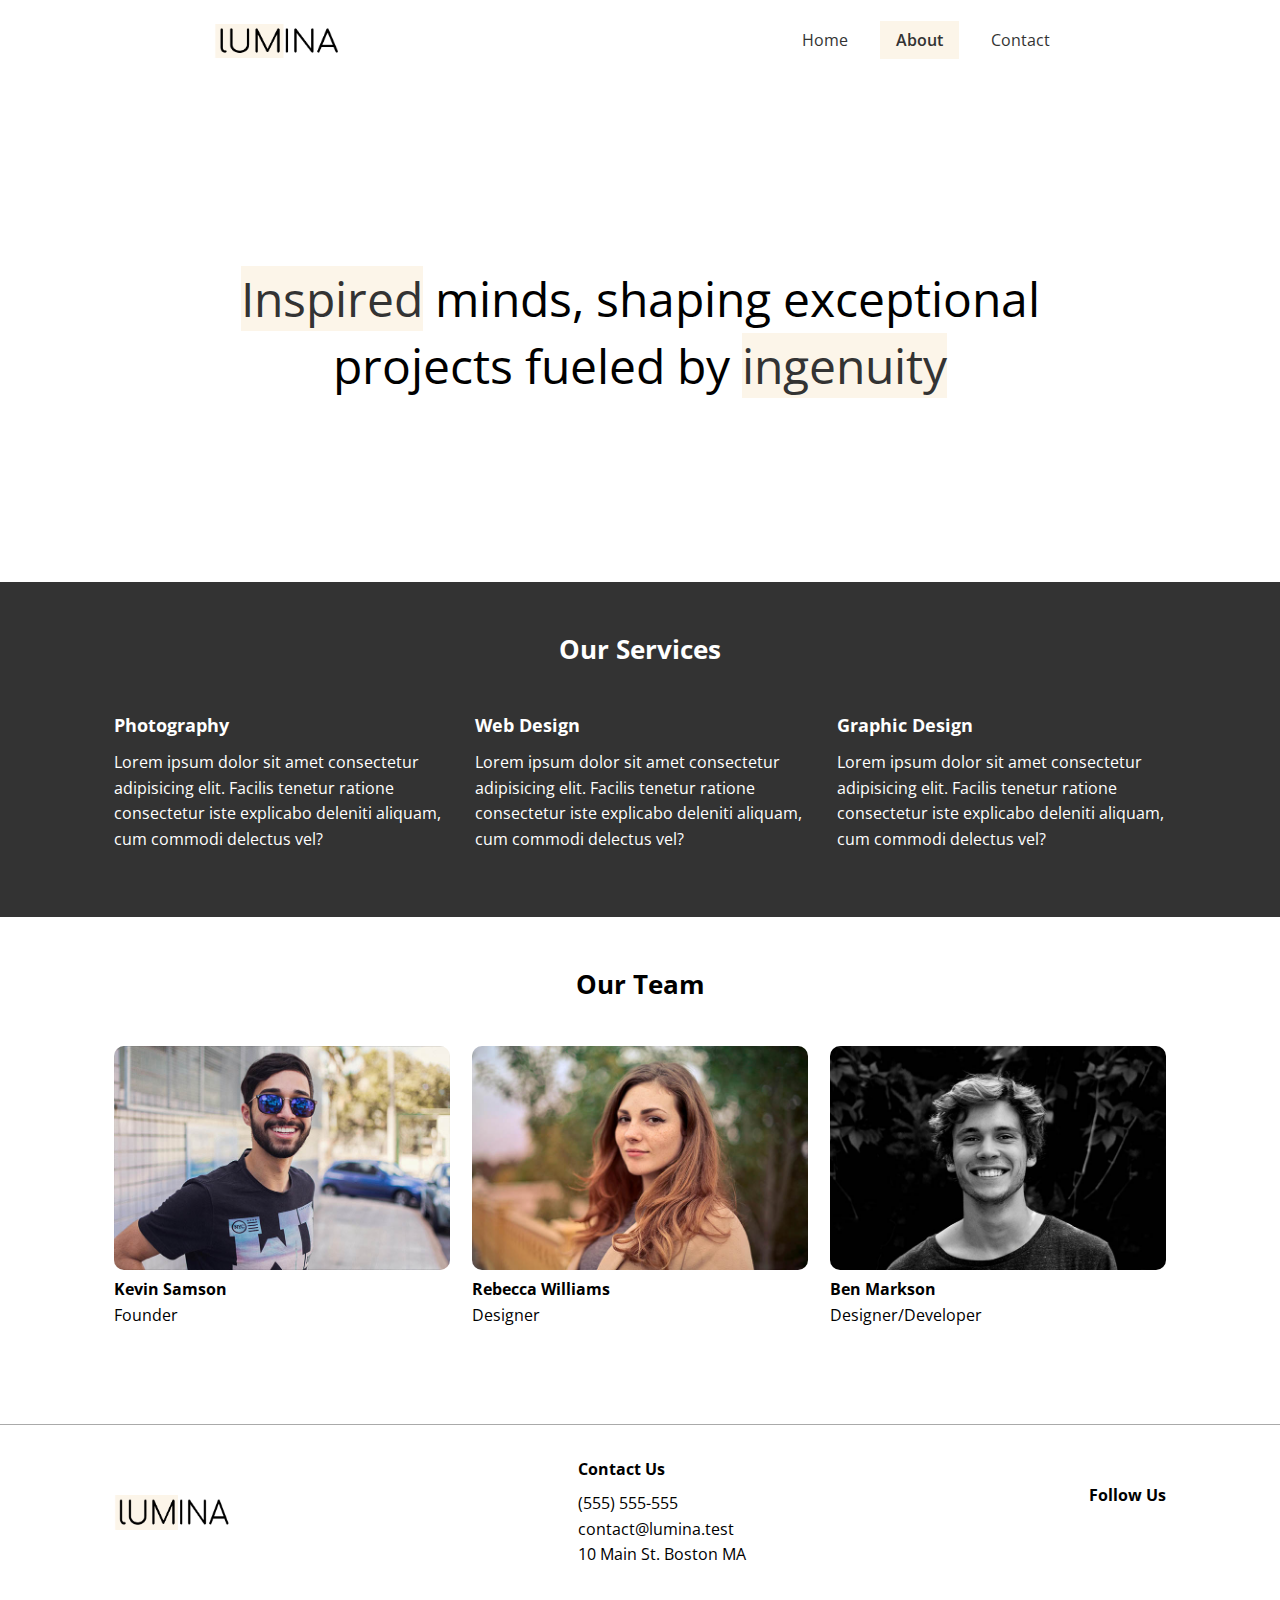
<file: about.html>
<!DOCTYPE html>
<html lang="en">
	<head>
		<meta charset="UTF-8" />
		<meta name="viewport" content="width=device-width, initial-scale=1.0" />
		<link
			rel="stylesheet"
			href="https://cdnjs.cloudflare.com/ajax/libs/font-awesome/6.6.0/css/all.min.css"
			integrity="sha512-Kc323vGBEqzTmouAECnVceyQqyqdsSiqLQISBL29aUW4U/M7pSPA/gEUZQqv1cwx4OnYxTxve5UMg5GT6L4JJg=="
			crossorigin="anonymous"
			referrerpolicy="no-referrer" />
		<link rel="preconnect" href="https://fonts.googleapis.com" />
		<link rel="preconnect" href="https://fonts.gstatic.com" crossorigin />
		<link
			href="https://fonts.googleapis.com/css2?family=Open+Sans:ital,wght@0,300..800;1,300..800&display=swap"
			rel="stylesheet" />
		<link rel="stylesheet" href="./css/style.css" />
		<link rel="icon" href="images/favicon.ico" />
		<title>About Lumina Creative</title>
	</head>
	<body>
		<header class="header">
			<div class="container container-sm header-flex">
				<img src="images/logo.png" alt="Lumina Creative" class="logo" />
				<nav>
					<ul class="main-menu">
						<li><a href="/">Home</a></li>
						<li><a class="current" href="about.html">About</a></li>
						<li><a href="contact.html">Contact</a></li>
					</ul>
				</nav>
			</div>
		</header>

		<section class="hero">
			<div class="container container-sm">
				<h2>
					<span class="bg-primary">Inspired</span> minds, shaping exceptional
					projects fueled by
					<span class="bg-primary">ingenuity</span>
				</h2>
			</div>
		</section>

		<section class="services bg-dark">
			<div class="container">
				<h2 class="section-heading">Our Services</h2>
				<div class="services-flex">
					<div class="service-item">
						<h4>Photography</h4>
						<p>
							Lorem ipsum dolor sit amet consectetur adipisicing elit. Facilis
							tenetur ratione consectetur iste explicabo deleniti aliquam, cum
							commodi delectus vel?
						</p>
					</div>
					<div class="service-item">
						<h4>Web Design</h4>
						<p>
							Lorem ipsum dolor sit amet consectetur adipisicing elit. Facilis
							tenetur ratione consectetur iste explicabo deleniti aliquam, cum
							commodi delectus vel?
						</p>
					</div>
					<div class="service-item">
						<h4>Graphic Design</h4>
						<p>
							Lorem ipsum dolor sit amet consectetur adipisicing elit. Facilis
							tenetur ratione consectetur iste explicabo deleniti aliquam, cum
							commodi delectus vel?
						</p>
					</div>
				</div>
			</div>
		</section>

		<section class="team">
			<div class="container container lg">
				<h2 class="section-heading">Our Team</h2>
				<div class="team-flex">
					<div class="team-item">
						<img src="images/team1.jpg" alt="Team Member" />
						<h4>Kevin Samson</h4>
						<p>Founder</p>
					</div>
					<div class="team-item">
						<img src="images/team2.jpg" alt="Team Member" />
						<h4>Rebecca Williams</h4>
						<p>Designer</p>
					</div>
					<div class="team-item">
						<img src="images/team3.jpg" alt="Team Member" />
						<h4>Ben Markson</h4>
						<p>Designer/Developer</p>
					</div>
				</div>
			</div>
		</section>

		<footer class="footer">
			<div class="container footer-flex">
				<img src="images/logo.png" alt="Lumina Creative" />
				<div>
					<h4>Contact Us</h4>
					<ul>
						<li>(555) 555-555</li>
						<li>contact@lumina.test</li>
						<li>10 Main St. Boston MA</li>
					</ul>
				</div>
				<div>
					<h4>Follow Us</h4>
					<a href="#"><i class="fab fa-facebook fa-2x"></i></a>
					<a href="#"><i class="fab fa-twitter fa-2x"></i></a>
					<a href="#"><i class="fab fa-instagram fa-2x"></i></a>
					<a href="#"><i class="fab fa-pinterest fa-2x"></i></a>
					<a href="#"><i class="fab fa-tumblr fa-2x"></i></a>
				</div>
			</div>
		</footer>
	</body>
</html>
</file>
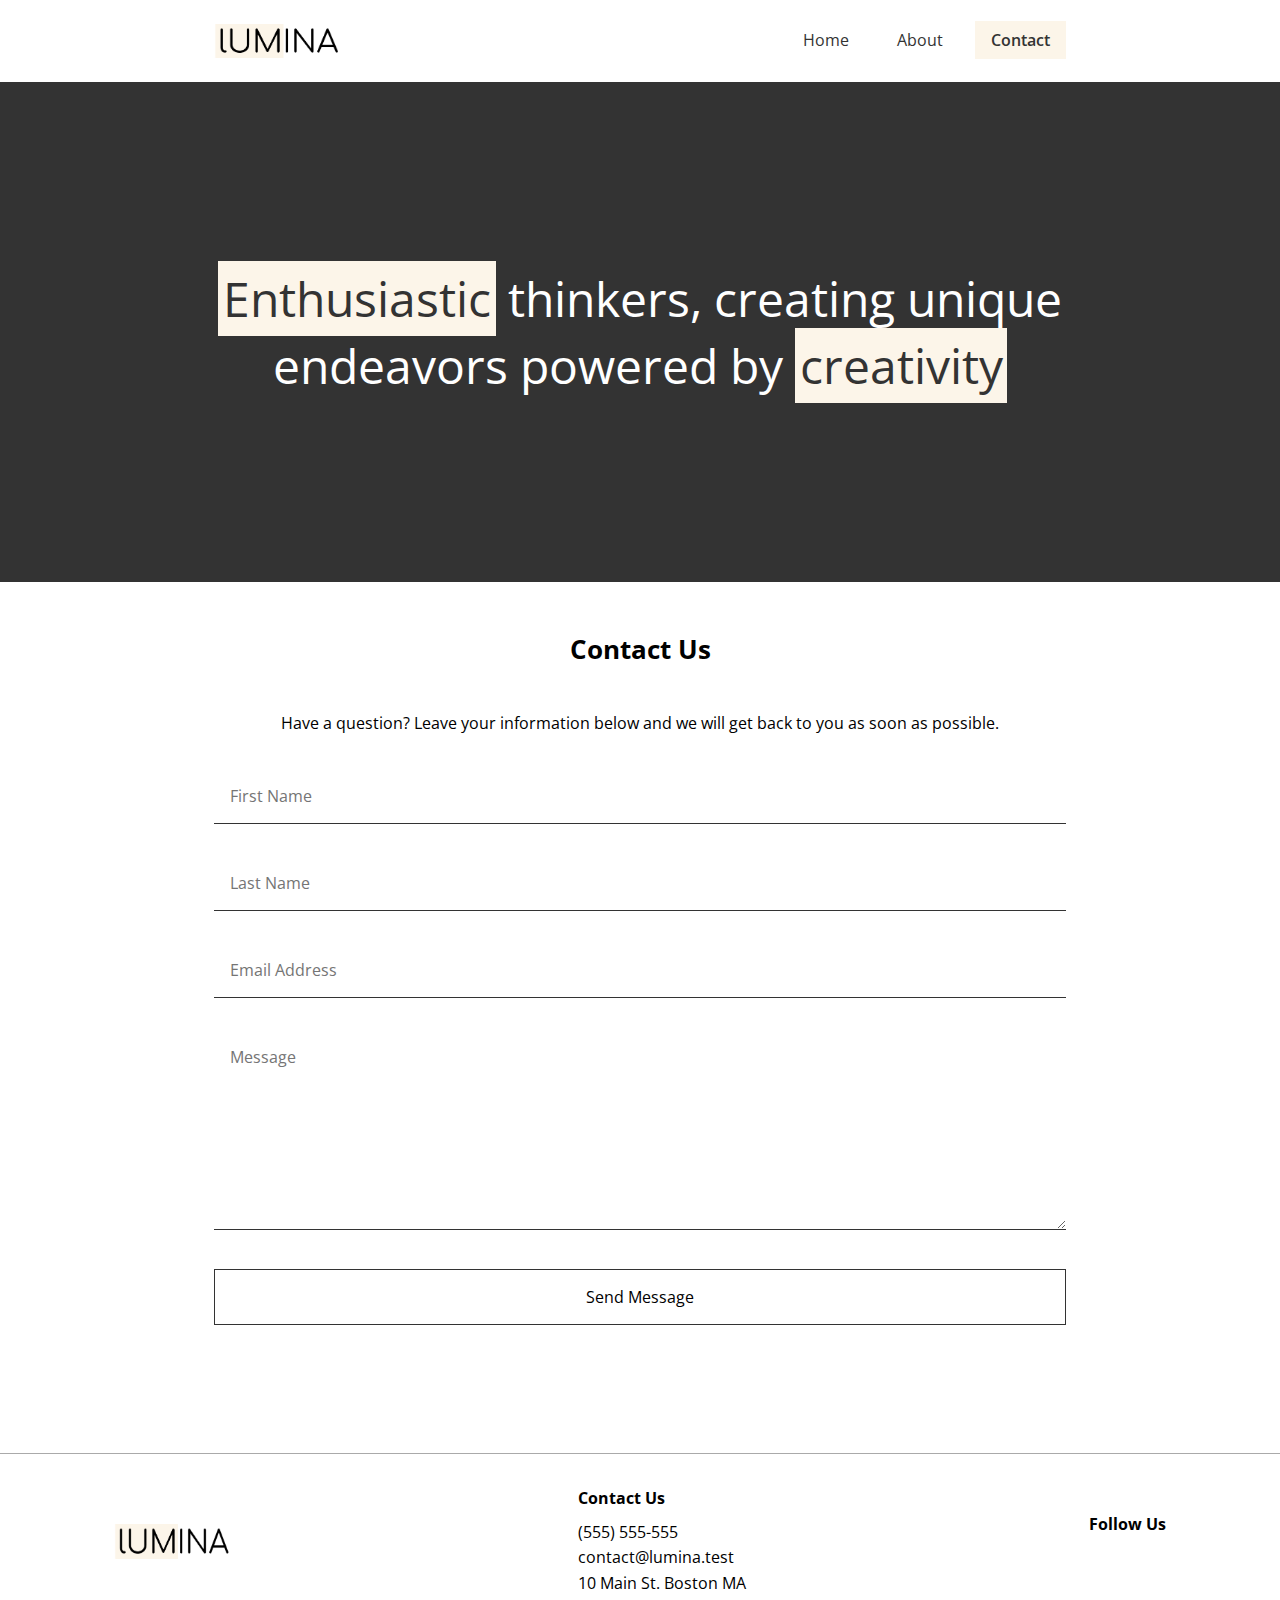
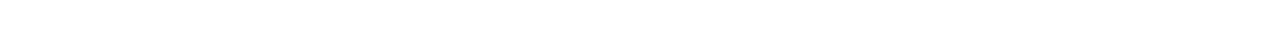
<file: contact.html>
<!DOCTYPE html>
<html lang="en">

<head>
	<meta charset="UTF-8" />
	<meta name="viewport" content="width=device-width, initial-scale=1.0" />
	<link rel="stylesheet" href="https://cdnjs.cloudflare.com/ajax/libs/font-awesome/6.6.0/css/all.min.css"
	integrity="sha512-Kc323vGBEqzTmouAECnVceyQqyqdsSiqLQISBL29aUW4U/M7pSPA/gEUZQqv1cwx4OnYxTxve5UMg5GT6L4JJg=="
	crossorigin="anonymous" referrerpolicy="no-referrer" />
	<link rel="preconnect" href="https://fonts.googleapis.com" />
	<link rel="preconnect" href="https://fonts.gstatic.com" crossorigin />
	<link href="https://fonts.googleapis.com/css2?family=Open+Sans:ital,wght@0,300..800;1,300..800&display=swap"
	rel="stylesheet" />
	<link rel="stylesheet" href="./css/style.css" />
	<link rel="icon" href="images/favicon.ico" />
	<title>Contact Lumina Creative</title>
</head>

<body>
	<header class="header">
		<div class="container container-sm header-flex">
			<img src="images/logo.png" alt="Lumina Creative" class="logo" />
			<nav>
				<ul class="main-menu">
					<li><a href="/">Home</a></li>
					<li><a href="about.html">About</a></li>
					<li><a class="current" href="contact.html">Contact</a></li>
				</ul>
			</nav>
		</div>
	</header>

	<section class="hero bg-dark">
		<div class="container container-sm">
			<h2>
				<span class="bg-primary">Enthusiastic</span> thinkers, creating unique
				endeavors powered by
				<span class="bg-primary">creativity</span>
			</h2>
		</div>
	</section>

	<section class="contact">
		<div class="container container-sm">
			<h2 class="section-heading">Contact Us</h2>
			<p>
				Have a question? Leave your information below and we will get back to
				you as soon as possible.
			</p>
			<form name="contact" netlify>
				<div class="form-group">
					<label for="first-name" class="visually-hidden">First Name</label>
					<input type="text" id="first-name" name="first-name" placeholder="First Name" />
				</div>
				<div class="form-group">
					<label for="last-name" class="visually-hidden">Last Name</label>
					<input type="text" id="last-name" name="last-name" placeholder="Last Name" />
				</div>
				<div class="form-group">
					<label for="email" class="visually-hidden">Email Address</label>
					<input type="email" id="email" name="email" placeholder="Email Address" />
				</div>
				<div class="form-group">
					<label for="message" class="visually-hidden">Message</label>
					<textarea id="message" name="message" placeholder="Message"></textarea>
				</div>
				<div class="form-group">
					<button type="submit" class="btn">Send Message</button>
				</div>
			</form>
		</div>
	</section>

	<footer class="footer">
		<div class="container footer-flex">
			<img src="images/logo.png" alt="Lumina Creative" />
			<div>
				<h4>Contact Us</h4>
				<ul>
					<li>(555) 555-555</li>
					<li>contact@lumina.test</li>
					<li>10 Main St. Boston MA</li>
				</ul>
			</div>
			<div>
				<h4>Follow Us</h4>
				<a href="#"><i class="fab fa-facebook fa-2x"></i></a>
				<a href="#"><i class="fab fa-twitter fa-2x"></i></a>
				<a href="#"><i class="fab fa-instagram fa-2x"></i></a>
				<a href="#"><i class="fab fa-pinterest fa-2x"></i></a>
				<a href="#"><i class="fab fa-tumblr fa-2x"></i></a>
			</div>
		</div>
	</footer>
</body>

</html>
</file>
<file: css/style.css>
* {
	margin: 0;
	padding: 0;
	box-sizing: border-box;
}

:root {
	--primary-color: #fcf5e9;
	--dark-color: #333;
	--container-normal: 1100px;
	--container-wide: 1400px;
	--container-narrow: 900px;
}

body {
	font-family: "Open Sans", sans-serif;
	line-height: 1.6;
}

a {
	text-decoration: none;
	color: #333;
}

ul {
	list-style: none;
}

img {
	max-width: 100%;
}

/* Utility Classes */
.bg-primary {
	background-color: var(--primary-color);
	color: #333;
}

.bg-dark .bg-primary {
	padding: 0.3rem;
}

.bg-dark {
	background: var(--dark-color);
	color: #fff;
}

.btn {
	display: inline-block;
	padding: 1rem 2rem;
	border: 1px solid #333;
	background-color: transparent;
	font-family: inherit;
	font-size: inherit;
	cursor: pointer;
}

.btn:hover {
	background-color: #333;
	color: #fff;
}

.visually-hidden {
	clip: rect(0 0 0 0);
	clip-path: inset(50%);
	height: 1px;
	overflow: hidden;
	position: absolute;
	white-space: nowrap;
	width: 1px;
}

/* Service Heading */
.section-heading {
	font-size: 1.6rem;
	text-align: center;
	margin-bottom: 40px;
}

/* Container */
.container {
	max-width: var(--container-normal);
	margin: 0 auto;
	padding: 0 1.5rem;
}

.container-lg {
	max-width: var(--container-wide);
}

.container-sm {
	max-width: var(--container-narrow);
}

/* Header */
.header {
	margin: 1.5rem auto;
}

.header .logo {
	width: 130px;
}

.header .header-flex {
	display: flex;
	justify-content: space-between;
	align-items: center;
}

.header .main-menu {
	display: flex;
	gap: 1rem;
}

.header .main-menu a {
	padding: 0.5rem 1rem;
}

.header .main-menu a:hover {
	background-color: var(--primary-color);
}

.current {
	background-color: var(--primary-color);
	font-weight: 600;
}

/* Hero */
.hero {
	height: 500px;
	display: flex;
	justify-content: center;
	align-items: center;
	text-align: center;

	h2 {
		font-size: 3rem;
		line-height: 1.4;
		font-weight: normal;
	}
}

/* Images */
.gallery-flex {
	display: flex;
	justify-content: center;
	flex-wrap: wrap;
	gap: 20px;
}

.gallery-item {
	width: calc(33.333% - 20px);
	border-radius: 8px;

	img {
		border-radius: 10px;
	}

	:hover {
		opacity: 0.9;
	}
}

/* Footer */
.footer {
	border-top: 1px solid #aaa;
	padding: 2rem 1.5rem;
	margin-top: 2rem;

	img {
		width: 120px;
		height: 35px;
	}

	h4 {
		font-size: 1rem;
		margin-bottom: 0.5rem;
	}

	a {
		margin: 0.2rem;
	}
}

.footer .footer-flex {
	display: flex;
	justify-content: space-between;
	align-items: center;
}

/* Services */
.services {
	padding: 3rem 0 4rem;
}

.services-flex {
	display: flex;
	gap: 2rem;
}

.service-item h4 {
	font-size: 1.1rem;
	margin-bottom: 0.7rem;
}

/* Team */
.team {
	padding: 3rem 0 4rem;

	img {
		border-radius: 10px;
	}
}

.team-flex {
	display: flex;
	gap: 1.4rem;
}

/* Contact */
.contact {
	padding: 3rem 0 4rem;

	p {
		text-align: center;
		margin-bottom: 2rem;
	}
}

.form-group {
	margin: 2rem 0;
}

.contact input,
.contact textarea {
	border: none;
	border-bottom: 1px #333 solid;
	width: 100%;
	font-family: inherit;
	font-size: inherit;
	padding: 1rem;
}

.contact textarea {
	height: 200px;
}

.contact input:focus,
.contact textarea:focus {
	outline: 0;
}

.contact button {
	width: 100%;
}

/* Media Queries */
@media (max-width: 768px) {
	.header .header-flex,
	.footer .footer-flex,
	.services .services-flex,
	.team .team-flex {
		flex-direction: column;
		gap: 1.5rem;
	}

	.hero {
		height: 300px;
	}

	.hero h2 {
		font-size: 1.8rem;
	}

	.gallery-item {
		width: calc(50% - 20px);
	}

	.footer .footer-flex {
		text-align: center;
	}
}
</file>
